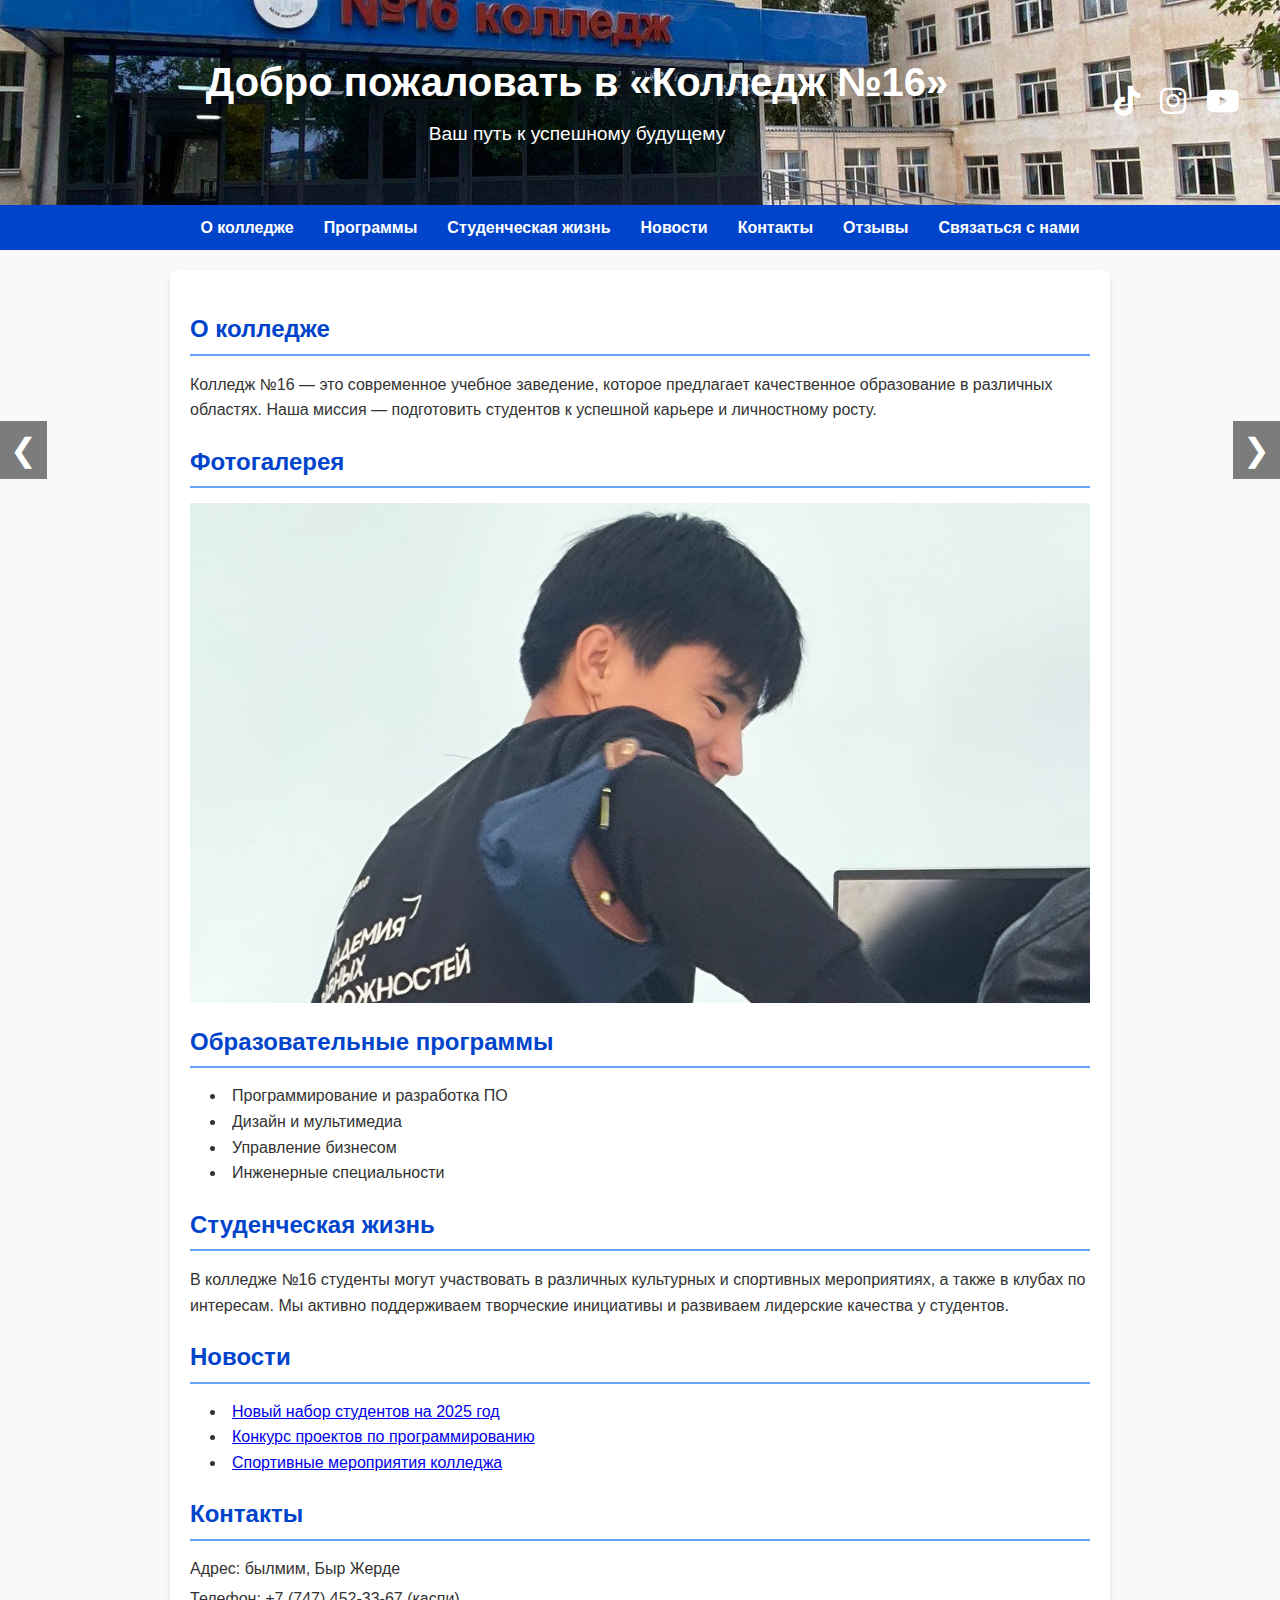
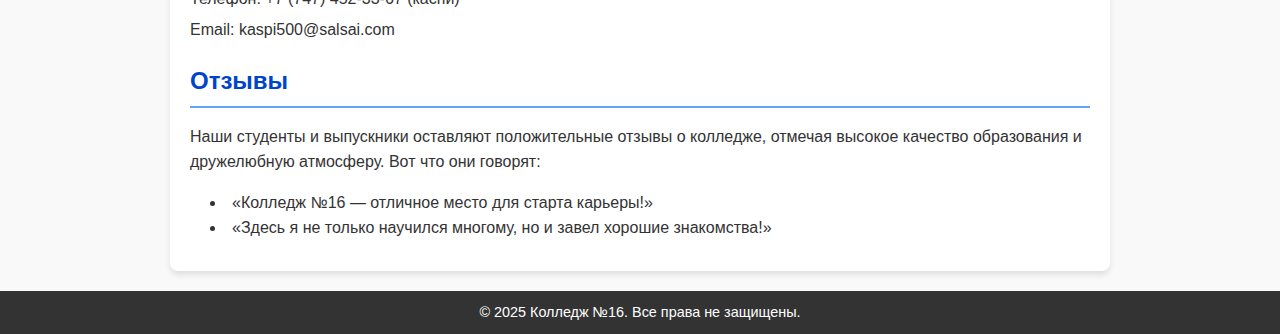
<file: index.html>
<!DOCTYPE html>
<html lang="ru">
<head>
    <meta charset="UTF-8">
    <meta name="viewport" content="width=device-width, initial-scale=1.0">
    <title>Колледж №16</title>
    <link rel="stylesheet" href="style.css">
    <!-- Подключение Font Awesome для иконок социальных сетей -->
    <link rel="stylesheet" href="https://cdnjs.cloudflare.com/ajax/libs/font-awesome/6.0.0-beta3/css/all.min.css">
</head>
<body>
    <!-- Заголовок сайта -->
    <header>
        <div class="header-container">
            <div class="header-content">
                <h1>Добро пожаловать в «Колледж №16»</h1>
                <p>Ваш путь к успешному будущему</p>
            </div>
            <div class="social-icons">
                <a href="https://www.tiktok.com/@college16" target="_blank" class="social-icon"><i class="fab fa-tiktok"></i></a>
                <a href="https://www.instagram.com/college16" target="_blank" class="social-icon"><i class="fab fa-instagram"></i></a>
                <a href="https://www.youtube.com/c/college16" target="_blank" class="social-icon"><i class="fab fa-youtube"></i></a>
            </div>
        </div>
    </header>

    <!-- Навигационное меню -->
    <nav>
        <ul>
            <li><a href="#about">О колледже</a></li>
            <li><a href="#programs">Программы</a></li>
            <li><a href="#students">Студенческая жизнь</a></li>
            <li><a href="#news">Новости</a></li>
            <li><a href="#contacts">Контакты</a></li>
            <li><a href="#reviews">Отзывы</a></li>
            <!-- Кнопка для перехода на страницу "Связаться с нами" -->
            <li><a href="contact.html">Связаться с нами</a></li>
        </ul>
    </nav>

    <!-- Основное содержимое -->
    <main>
        <section id="about">
            <h2>О колледже</h2>
            <p>Колледж №16 — это современное учебное заведение, которое предлагает качественное образование в различных областях. Наша миссия — подготовить студентов к успешной карьере и личностному росту.</p>
        </section>
        
        <!-- Слайдер -->
        <section id="slider">
            <h2>Фотогалерея</h2>
            <div class="slider">
                <div class="slider-images">
                    <div class="slide">
                        <img src="images/slide1.jpeg" alt="Изображение 1">
                    </div>
                    <div class="slide">
                        <img src="images/slide2.jpeg" alt="Изображение 2">
                    </div>
                    <div class="slide">
                        <img src="images/slide3.jpeg" alt="Изображение 3">
                    </div>
					<div class="slide">
                        <img src="images/slide4.jpeg" alt="Изображение 4">
						</div>
					<div class="slide">
                        <img src="images/slide5.jpeg" alt="Изображение 5">
                    </div>
                    </div>
                </div>
                <button class="prev" onclick="moveSlide(-1)">&#10094;</button>
                <button class="next" onclick="moveSlide(1)">&#10095;</button>
            </div>
        </section>
        
        <section id="programs">
            <h2>Образовательные программы</h2>
            <ul>
                <li>Программирование и разработка ПО</li>
                <li>Дизайн и мультимедиа</li>
                <li>Управление бизнесом</li>
                <li>Инженерные специальности</li>
            </ul>
        </section>
        <section id="students">
            <h2>Студенческая жизнь</h2>
            <p>В колледже №16 студенты могут участвовать в различных культурных и спортивных мероприятиях, а также в клубах по интересам. Мы активно поддерживаем творческие инициативы и развиваем лидерские качества у студентов.</p>
        </section>
        <section id="news">
            <h2>Новости</h2>
            <ul>
                <li><a href="#">Новый набор студентов на 2025 год</a></li>
                <li><a href="#">Конкурс проектов по программированию</a></li>
                <li><a href="#">Спортивные мероприятия колледжа</a></li>
            </ul>
        </section>
        <section id="contacts">
            <h2>Контакты</h2>
            <p>Адрес: былмим, Быр Жерде</p>
            <p>Телефон: +7 (747) 452-33-67 (каспи)</p>
            <p>Email: kaspi500@salsai.com</p>
        </section>
        <section id="reviews">
            <h2>Отзывы</h2>
            <p>Наши студенты и выпускники оставляют положительные отзывы о колледже, отмечая высокое качество образования и дружелюбную атмосферу. Вот что они говорят:</p>
            <ul>
                <li>«Колледж №16 — отличное место для старта карьеры!»</li>
                <li>«Здесь я не только научился многому, но и завел хорошие знакомства!»</li>
            </ul>
        </section>
    </main>

    <footer>
        <p>&copy; 2025 Колледж №16. Все права не защищены.</p>
    </footer>

    <script src="slider.js"></script>
</body>
</html>
</file>
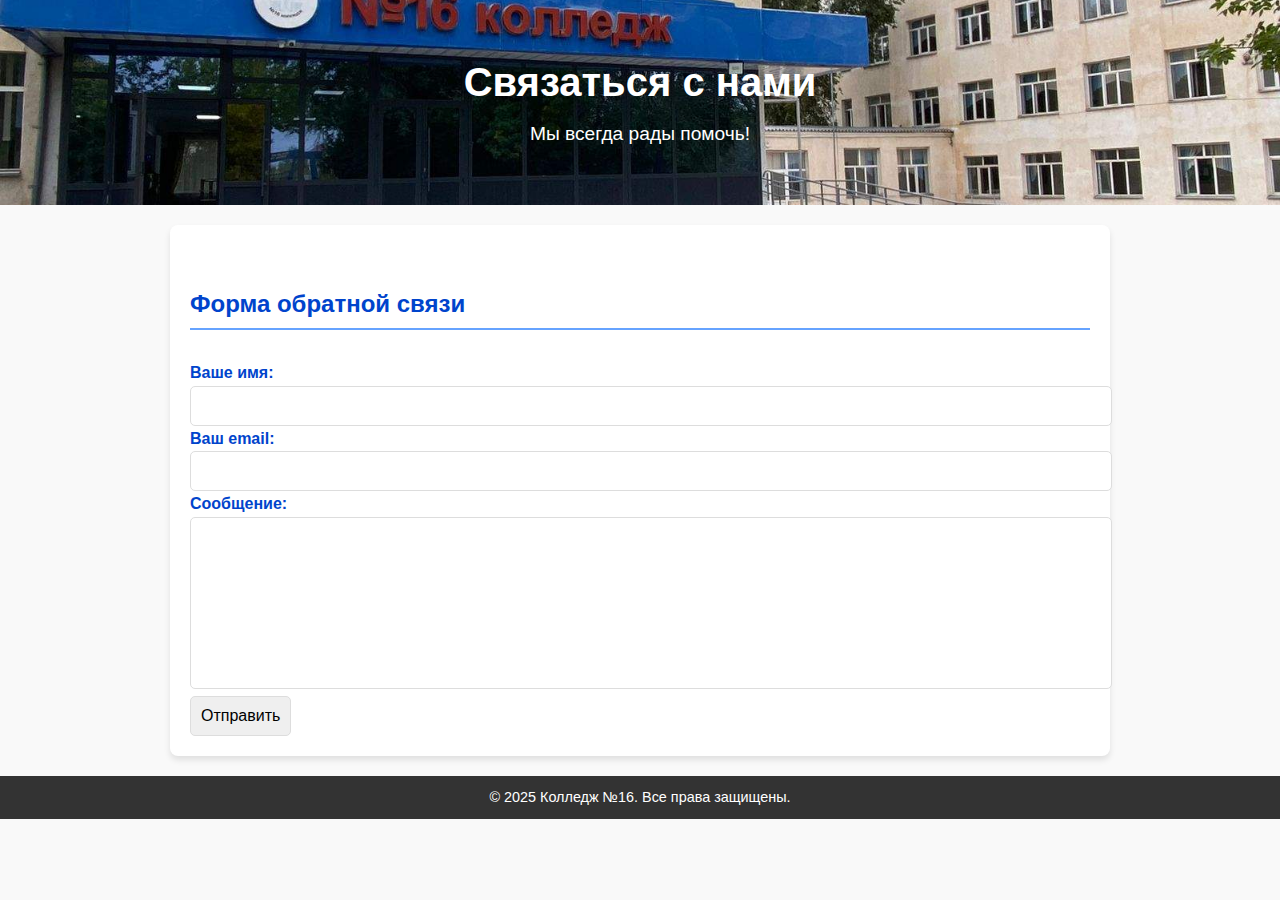
<file: contact.html>
<!DOCTYPE html>
<html lang="ru">
<head>
    <meta charset="UTF-8">
    <meta name="viewport" content="width=device-width, initial-scale=1.0">
    <title>Связаться с нами - Колледж №16</title>
    <link rel="stylesheet" href="style.css">

</head>
<body>
    <header>
        <div class="header-container">
            <div class="header-content">
                <h1>Связаться с нами</h1>
                <p>Мы всегда рады помочь!</p>
            </div>
        </div>
    </header>

    <main>
        <section id="contact-form">
            <h2>Форма обратной связи</h2>
            <form action="mailto:kaspi500@salsai.com" method="post" enctype="text/plain">
                <label for="name">Ваше имя:</label>
                <input type="text" id="name" name="name" required><br>

                <label for="email">Ваш email:</label>
                <input type="email" id="email" name="email" required><br>

                <label for="message">Сообщение:</label>
                <textarea id="message" name="message" rows="4" required></textarea><br>

                <input type="submit" value="Отправить">
            </form>
        </section>
    </main>

    <footer>
        <p>&copy; 2025 Колледж №16. Все права защищены.</p>
    </footer>
</body>
</html>
</file>
<file: style.css>
/* Общий стиль для всего сайта */
body {
    font-family: 'Arial', sans-serif;
    margin: 0;
    padding: 0;
    line-height: 1.6;
    background-color: #f9f9f9;
    color: #333;
}

/* Заголовок сайта */
header {
    background: url('images/college16.jpg') no-repeat center center;
    background-size: cover;
    color: white;
    text-align: center;
    padding: 50px 10px;
    display: flex;
    justify-content: center;
    align-items: center;
    position: relative;
}

.header-container {
    display: flex;
    justify-content: space-between;
    align-items: center;
    width: 100%;
    max-width: 1200px;
    margin: 0 auto;
}

.header-content {
    text-align: center;
    flex-grow: 1; /* Позволяет тексту занимать доступное пространство */
}

.header-content h1 {
    margin: 0;
    font-size: 2.5em;
}

.header-content p {
    margin: 5px 0;
    font-size: 1.2em;
    font-weight: 300;
}

/* Иконки социальных сетей */
.social-icons {
    display: flex;
    gap: 20px;
}

.social-icons a {
    font-size: 30px;
    color: white;
    text-decoration: none;
    transition: color 0.3s;
}

.social-icons a:hover {
    color: #66a3ff;
}

/* Навигационное меню */
nav {
    background: #0044cc;
    color: white;
    display: flex;
    justify-content: center;
    padding: 10px 0;
}

nav ul {
    list-style: none;
    margin: 0;
    padding: 0;
    display: flex;
}

nav ul li {
    margin: 0 15px;
}

nav ul li a {
    color: white;
    text-decoration: none;
    font-size: 1em;
    font-weight: bold;
    transition: color 0.3s;
}

nav ul li a:hover {
    color: #66a3ff;
}

/* Основной контент */
main {
    padding: 20px;
    max-width: 900px;
    margin: 20px auto;
    background: white;
    box-shadow: 0 4px 6px rgba(0, 0, 0, 0.1);
    border-radius: 8px;
}

main h2 {
    color: #0044cc;
    border-bottom: 2px solid #66a3ff;
    padding-bottom: 5px;
    margin-bottom: 15px;
}

main p {
    margin-bottom: 15px;
}

main ul {
    list-style: disc inside;
    margin: 10px 0;
    padding-left: 20px;
}

/* Контакты */
#contacts p {
    margin: 5px 0;
}

/* Страница Связаться с нами */
#contact-form {
    display: flex;
    flex-direction: column;
    gap: 15px;
    margin-top: 20px;
}

#contact-form input,
#contact-form textarea {
    padding: 10px;
    font-size: 1em;
    border: 1px solid #ddd;
    border-radius: 5px;
    resize: none;
}

/* Поля ввода для имени и email */
#contact-form input[type="text"],
#contact-form input[type="email"] {
    width: 100%;
}

#contact-form label {
    font-weight: bold;
    margin-bottom: 5px;
    color: #0044cc;
}

/* Текстовое поле для сообщения */
#contact-form textarea {
    width: 100%;
    height: 150px;
}

/* Кнопка отправки */
#contact-form button {
    padding: 10px;
    background-color: #0044cc;
    color: white;
    font-size: 1.1em;
    border: none;
    border-radius: 5px;
    cursor: pointer;
    transition: background-color 0.3s;
}

.contact-form button:hover {
    background-color: #66a3ff;
}

/* Подвал сайта */
footer {
    background: #333;
    color: white;
    text-align: center;
    padding: 10px 0;
    margin-top: 20px;
}

footer p {
    margin: 0;
    font-size: 0.9em;
}

/* Адаптивность для мобильных устройств */
@media (max-width: 768px) {
    .social-icons {
        gap: 10px;
    }

    .social-icons a {
        font-size: 25px;
    }

    header {
        flex-direction: column;
        text-align: center;
    }

    .header-content {
        margin-bottom: 10px;
    }

    .contact-form button {
        width: 100%;
    }
}

/* Стили для слайдера */
.slider {
    position: relative;
    width: 100%;
    max-width: 1200px; /* Ограничение ширины слайдера */
    margin: 0 auto;
    overflow: hidden;
}

.slider-images {
    display: flex;
    transition: transform 0.5s ease;
}

.slide {
    min-width: 100%;
    max-height: 500px;
}

.slider-images img {
    width: 100%;
    height: auto;
    max-height: 500px;
    object-fit: cover;
}

button {
    position: absolute;
    top: 50%;
    background: rgba(0, 0, 0, 0.5);
    color: white;
    font-size: 2em;
    border: none;
    padding: 10px;
    cursor: pointer;
    z-index: 10;
    transform: translateY(-50%);
}

.prev {
    left: 0;
}

.next {
    right: 0;
}

/* Стили для активного состояния кнопок */
button:hover {
    background: rgba(0, 0, 0, 0.8);
}
</file>
